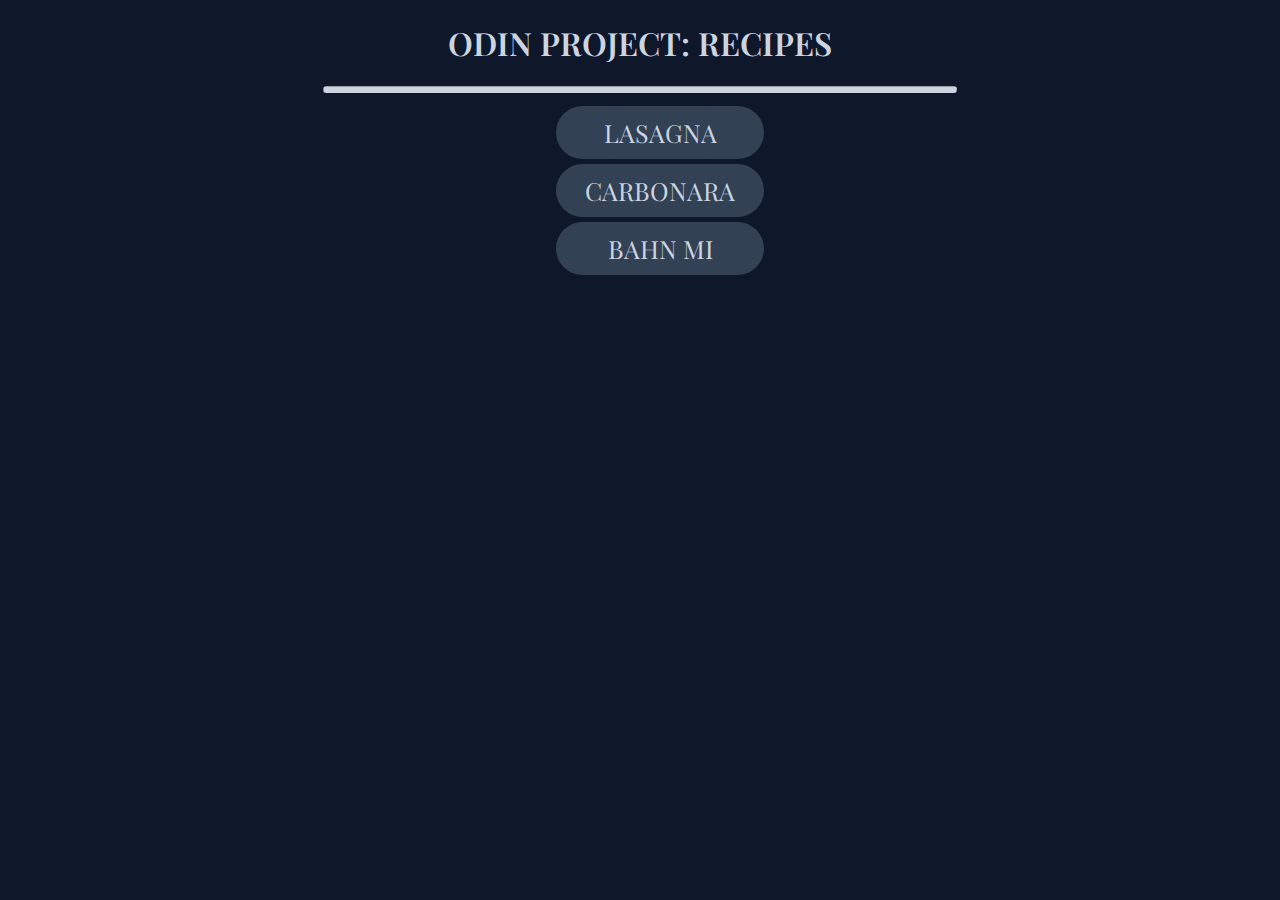
<file: index.html>
<!DOCTYPE html>
<html lang="en">
  <head>
    <meta charset="UTF-8" />
    <meta name="viewport" content="width=device-width, initial-scale=1.0" />
    <title>Odin Recipes</title>
    <link rel="stylesheet" href="style.css" />
    <link rel="preconnect" href="https://fonts.googleapis.com" />
    <link rel="preconnect" href="https://fonts.gstatic.com" crossorigin />
    <link
      href="https://fonts.googleapis.com/css2?family=Playfair+Display:ital,wght@0,400..900;1,400..900&display=swap"
      rel="stylesheet"
    />
  </head>
  <body>
    <h1 class="heading heading-lg">Odin Project: recipes</h1>
    <hr class="hr-rounded" />
    <ul class="recipe-list">
      <li class="recipe-link">
        <a
          href="./recipes/lasagna.html"
          target="blank"
          rel="noopener noreferrer"
          >Lasagna</a
        >
      </li>
      <li class="recipe-link">
        <a
          href="./recipes/carbonara.html"
          target="blank"
          rel="noopener noreferrer"
          >Carbonara</a
        >
      </li>
      <li class="recipe-link">
        <a
          href="./recipes/bahn_mi.html"
          target="blank"
          rel="noopener noreferrer"
          >Bahn Mi</a
        >
      </li>
    </ul>
  </body>
</html>
</file>
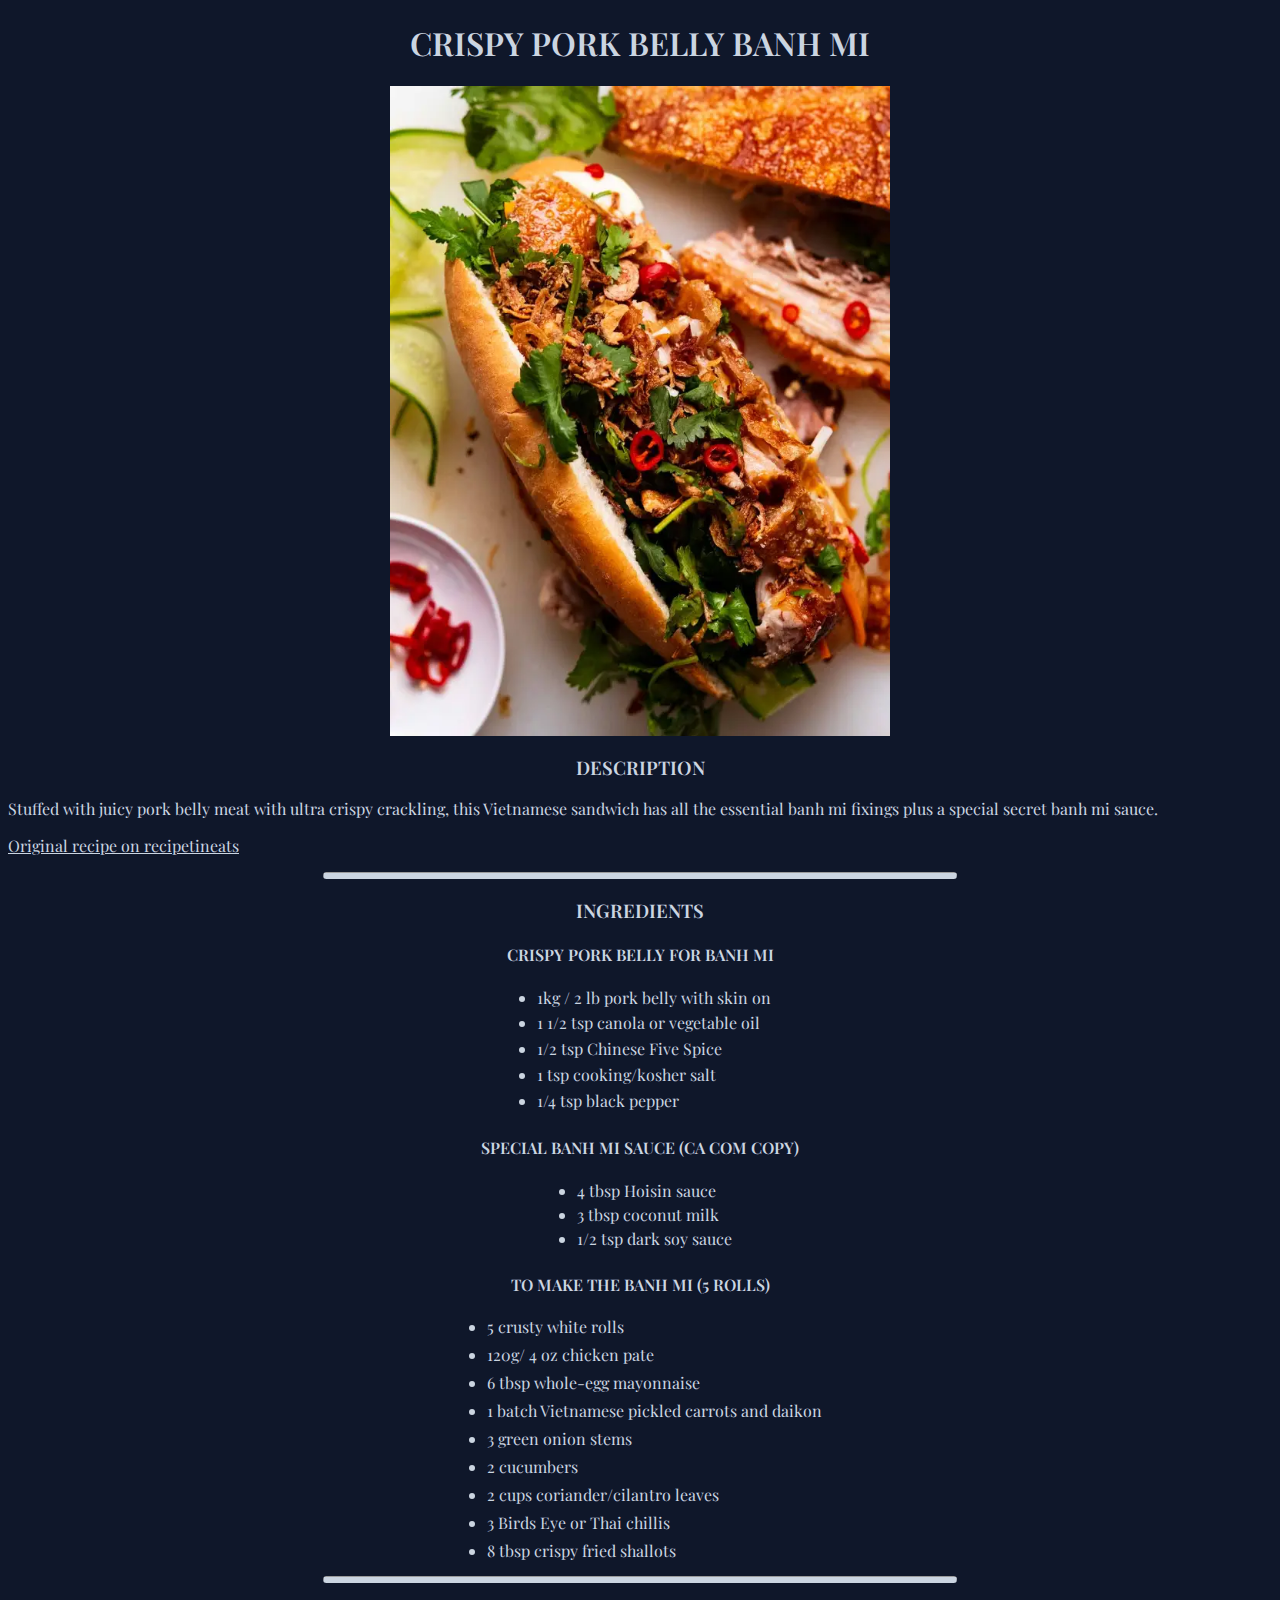
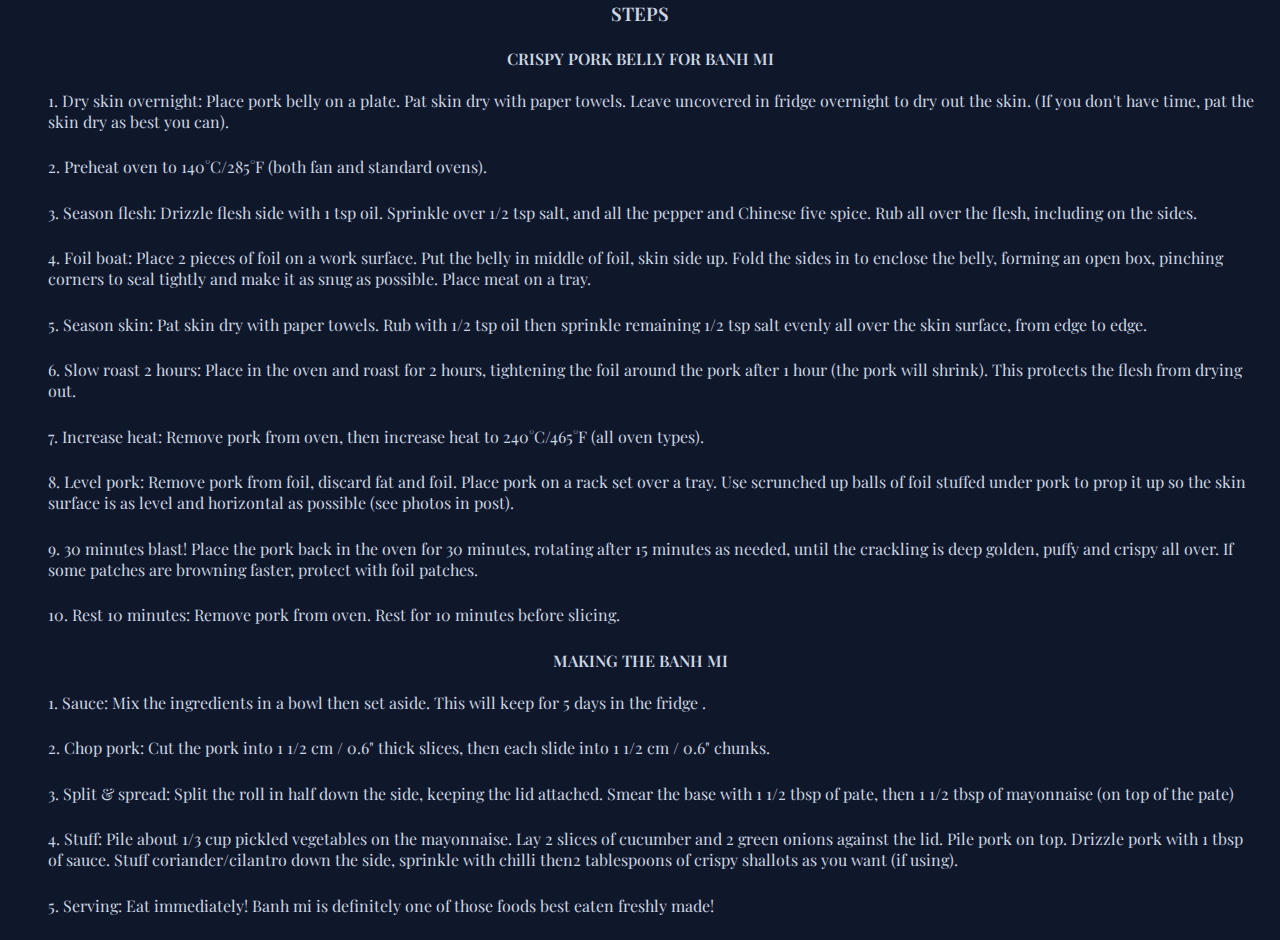
<file: recipes/bahn_mi.html>
<!DOCTYPE html>
<html lang="en">
  <head>
    <meta charset="UTF-8" />
    <meta name="viewport" content="width=device-width, initial-scale=1.0" />
    <title>Banh Mi Recipe</title>
    <link rel="stylesheet" href="../style.css" />
    <link rel="preconnect" href="https://fonts.googleapis.com" />
    <link rel="preconnect" href="https://fonts.gstatic.com" crossorigin />
    <link
      href="https://fonts.googleapis.com/css2?family=Playfair+Display:ital,wght@0,400..900;1,400..900&display=swap"
      rel="stylesheet"
    />
  </head>
  <body>
    <h1 class="heading">Crispy pork belly banh mi</h1>
    <img
      src="../images/banh_mi.webp"
      alt="a vibrant picture of crusty bun filled with crispy pork, chilli and coriander"
      width="500"
      height="650"
    />
    <h3 class="heading">Description</h3>
    <p>
      Stuffed with juicy pork belly meat with ultra crispy crackling, this
      Vietnamese sandwich has all the essential banh mi fixings plus a special
      secret banh mi sauce.
    </p>
    <p>
      <a
        href="https://www.recipetineats.com/crispy-pork-belly-banh-mi/"
        target="blank"
        rel="noopener noreferrer"
        >Original recipe on recipetineats</a
      >
    </p>
    <hr class="hr-rounded" />
    <h3 class="heading">Ingredients</h3>
    <h4 class="heading">Crispy pork belly for Banh Mi</h4>
    <ul>
      <li>1kg / 2 lb pork belly with skin on</li>
      <li>1 1/2 tsp canola or vegetable oil</li>
      <li>1/2 tsp Chinese Five Spice</li>
      <li>1 tsp cooking/kosher salt</li>
      <li>1/4 tsp black pepper</li>
    </ul>
    <h4 class="heading">Special Banh Mi sauce (Ca Com copy)</h4>
    <ul>
      <li>4 tbsp Hoisin sauce</li>
      <li>3 tbsp coconut milk</li>
      <li>1/2 tsp dark soy sauce</li>
    </ul>
    <h4 class="heading">To make the Banh Mi (5 rolls)</h4>
    <ul>
      <li>5 crusty white rolls</li>
      <li>120g/ 4 oz chicken pate</li>
      <li>6 tbsp whole-egg mayonnaise</li>
      <li>1 batch Vietnamese pickled carrots and daikon</li>
      <li>3 green onion stems</li>
      <li>2 cucumbers</li>
      <li>2 cups coriander/cilantro leaves</li>
      <li>3 Birds Eye or Thai chillis</li>
      <li>8 tbsp crispy fried shallots</li>
    </ul>
    <hr class="hr-rounded" />
    <h3 class="heading">Steps</h3>
    <h4 class="heading">Crispy Pork Belly for Banh Mi</h4>
    <ol>
      <li>
        Dry skin overnight: Place pork belly on a plate. Pat skin dry with paper
        towels. Leave uncovered in fridge overnight to dry out the skin. (If you
        don't have time, pat the skin dry as best you can).
      </li>
      <li>Preheat oven to 140°C/285°F (both fan and standard ovens).</li>
      <li>
        Season flesh: Drizzle flesh side with 1 tsp oil. Sprinkle over 1/2 tsp
        salt, and all the pepper and Chinese five spice. Rub all over the flesh,
        including on the sides.
      </li>
      <li>
        Foil boat: Place 2 pieces of foil on a work surface. Put the belly in
        middle of foil, skin side up. Fold the sides in to enclose the belly,
        forming an open box, pinching corners to seal tightly and make it as
        snug as possible. Place meat on a tray.
      </li>
      <li>
        Season skin: Pat skin dry with paper towels. Rub with 1/2 tsp oil then
        sprinkle remaining 1/2 tsp salt evenly all over the skin surface, from
        edge to edge.
      </li>
      <li>
        Slow roast 2 hours: Place in the oven and roast for 2 hours, tightening
        the foil around the pork after 1 hour (the pork will shrink). This
        protects the flesh from drying out.
      </li>
      <li>
        Increase heat: Remove pork from oven, then increase heat to 240°C/465°F
        (all oven types).
      </li>
      <li>
        Level pork: Remove pork from foil, discard fat and foil. Place pork on a
        rack set over a tray. Use scrunched up balls of foil stuffed under pork
        to prop it up so the skin surface is as level and horizontal as possible
        (see photos in post).
      </li>
      <li>
        30 minutes blast! Place the pork back in the oven for 30 minutes,
        rotating after 15 minutes as needed, until the crackling is deep golden,
        puffy and crispy all over. If some patches are browning faster, protect
        with foil patches.
      </li>
      <li>
        Rest 10 minutes: Remove pork from oven. Rest for 10 minutes before
        slicing.
      </li>
    </ol>
    <h4 class="heading">Making the Banh Mi</h4>
    <ol>
      <li>
        Sauce: Mix the ingredients in a bowl then set aside. This will keep for
        5 days in the fridge .
      </li>
      <li>
        Chop pork: Cut the pork into 1 1/2 cm / 0.6" thick slices, then each
        slide into 1 1/2 cm / 0.6" chunks.
      </li>
      <li>
        Split & spread: Split the roll in half down the side, keeping the lid
        attached. Smear the base with 1 1/2 tbsp of pate, then 1 1/2 tbsp of
        mayonnaise (on top of the pate)
      </li>
      <li>
        Stuff: Pile about 1/3 cup pickled vegetables on the mayonnaise. Lay 2
        slices of cucumber and 2 green onions against the lid. Pile pork on top.
        Drizzle pork with 1 tbsp of sauce. Stuff coriander/cilantro down the
        side, sprinkle with chilli then2 tablespoons of crispy shallots as you
        want (if using).
      </li>
      <li>
        Serving: Eat immediately! Banh mi is definitely one of those foods best
        eaten freshly made!
      </li>
    </ol>
  </body>
</html>
</file>
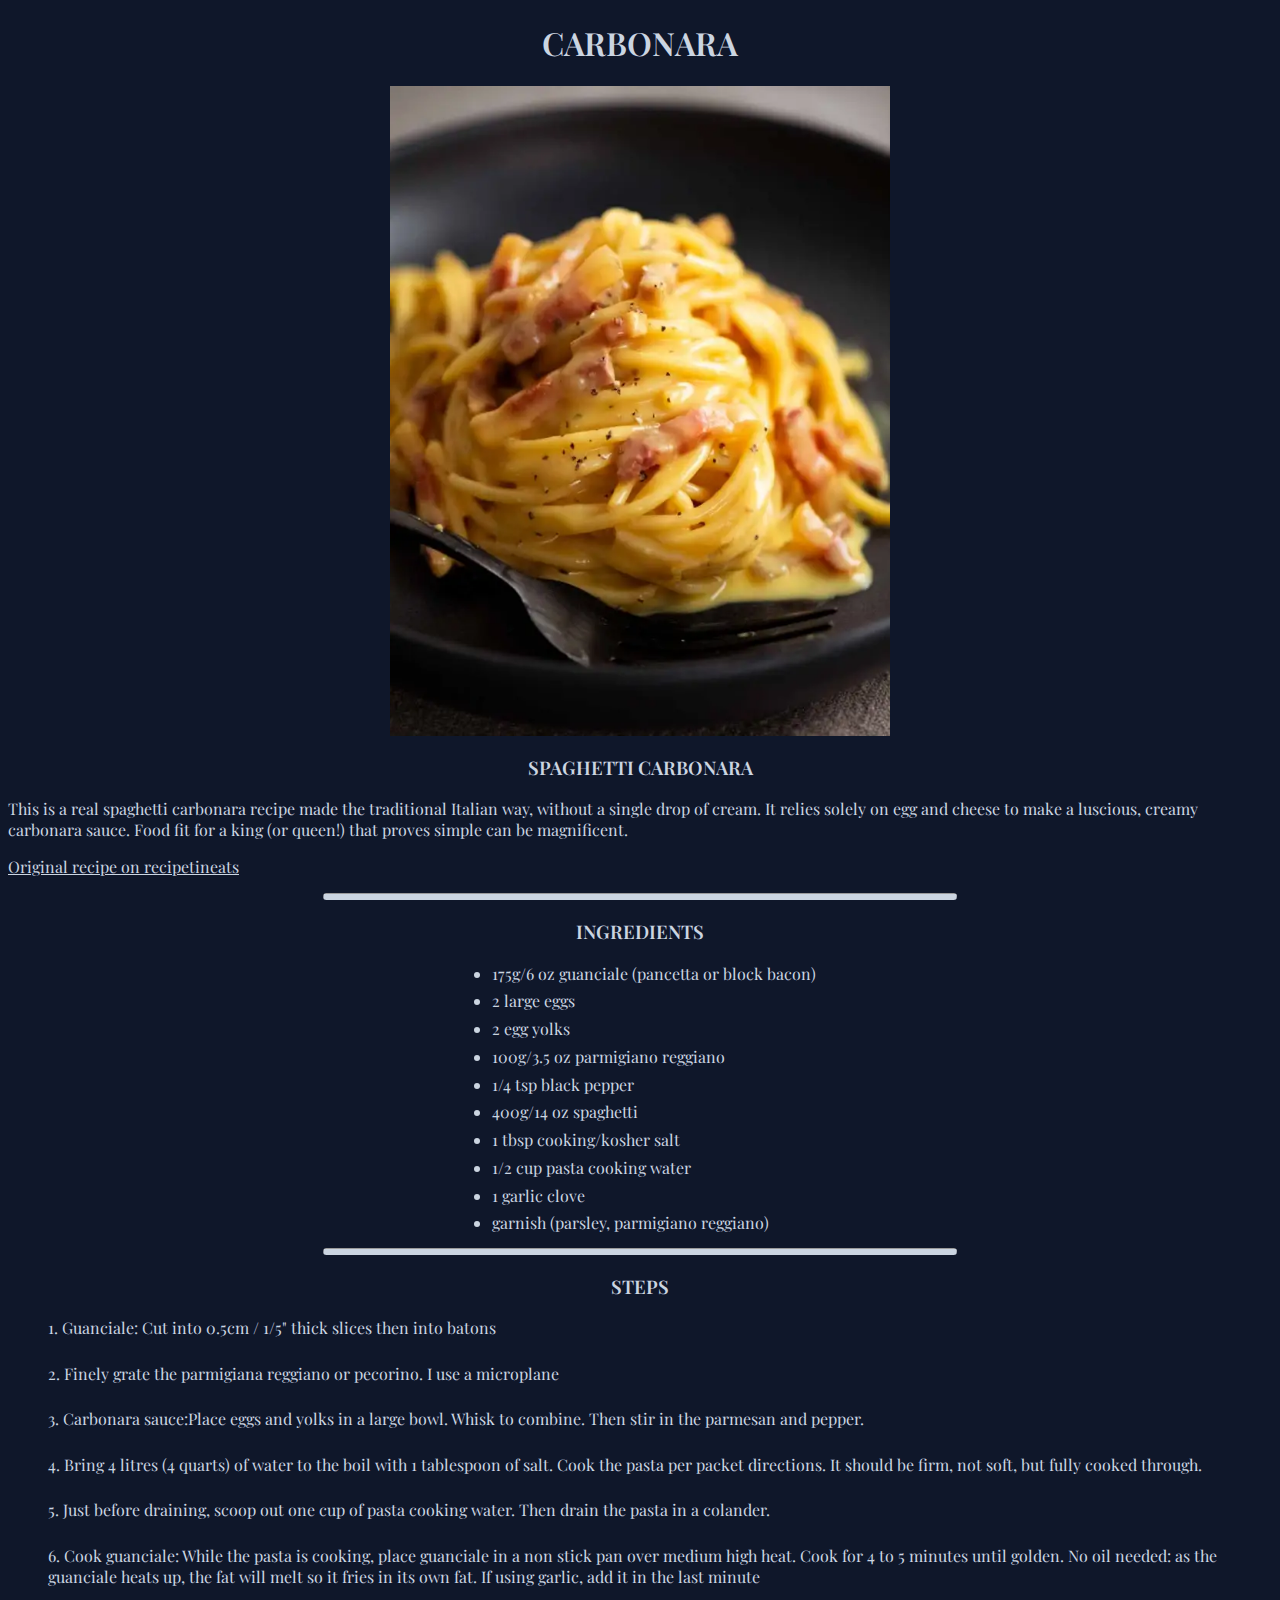
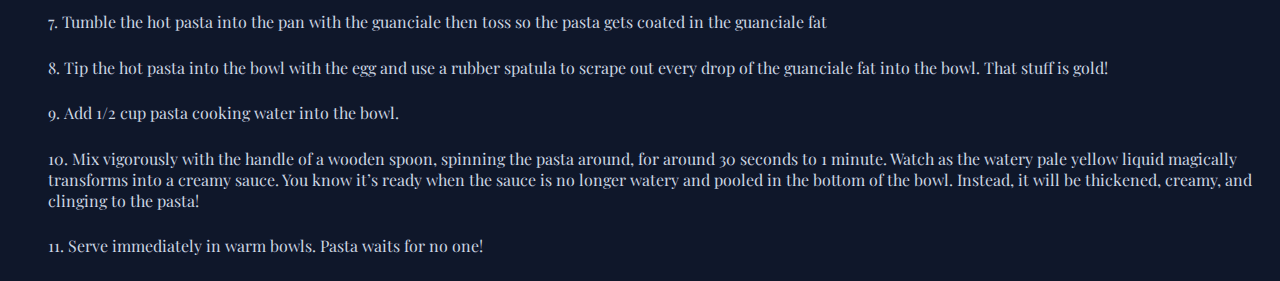
<file: recipes/carbonara.html>
<!DOCTYPE html>
<html lang="en">
  <head>
    <meta charset="UTF-8" />
    <meta name="viewport" content="width=device-width, initial-scale=1.0" />
    <title>Carbonara Recipe</title>
    <link rel="stylesheet" href="../style.css" />
    <link rel="preconnect" href="https://fonts.googleapis.com" />
    <link rel="preconnect" href="https://fonts.gstatic.com" crossorigin />
    <link
      href="https://fonts.googleapis.com/css2?family=Playfair+Display:ital,wght@0,400..900;1,400..900&display=swap"
      rel="stylesheet"
    />
  </head>
  <body>
    <h1 class="heading">Carbonara</h1>
    <img
      src="../images/carbonara.webp"
      alt="a Creamy Pasta dish"
      width="500"
      height="650"
    />
    <h3 class="heading">Spaghetti carbonara</h3>
    <p>
      This is a real spaghetti carbonara recipe made the traditional Italian
      way, without a single drop of cream. It relies solely on egg and cheese to
      make a luscious, creamy carbonara sauce. Food fit for a king (or queen!)
      that proves simple can be magnificent.
    </p>
    <p>
      <a
        href="https://www.recipetineats.com/carbonara/"
        target="blank"
        rel="noopener noreferrer"
        >Original recipe on recipetineats</a
      >
    </p>
    <hr class="hr-rounded" />
    <h3 class="heading">Ingredients</h3>
    <ul>
      <li>175g/6 oz guanciale (pancetta or block bacon)</li>
      <li>2 large eggs</li>
      <li>2 egg yolks</li>
      <li>100g/3.5 oz parmigiano reggiano</li>
      <li>1/4 tsp black pepper</li>
      <li>400g/14 oz spaghetti</li>
      <li>1 tbsp cooking/kosher salt</li>
      <li>1/2 cup pasta cooking water</li>
      <li>1 garlic clove</li>
      <li>garnish (parsley, parmigiano reggiano)</li>
    </ul>
    <hr class="hr-rounded" />
    <h3 class="heading">Steps</h3>
    <ol>
      <li>Guanciale: Cut into 0.5cm / 1/5" thick slices then into batons</li>
      <li>
        Finely grate the parmigiana reggiano or pecorino. I use a microplane
      </li>
      <li>
        Carbonara sauce:Place eggs and yolks in a large bowl. Whisk to combine.
        Then stir in the parmesan and pepper.
      </li>
      <li>
        Bring 4 litres (4 quarts) of water to the boil with 1 tablespoon of
        salt. Cook the pasta per packet directions. It should be firm, not soft,
        but fully cooked through.
      </li>
      <li>
        Just before draining, scoop out one cup of pasta cooking water. Then
        drain the pasta in a colander.
      </li>
      <li>
        Cook guanciale: While the pasta is cooking, place guanciale in a non
        stick pan over medium high heat. Cook for 4 to 5 minutes until golden.
        No oil needed: as the guanciale heats up, the fat will melt so it fries
        in its own fat. If using garlic, add it in the last minute
      </li>
      <li>
        Tumble the hot pasta into the pan with the guanciale then toss so the
        pasta gets coated in the guanciale fat
      </li>
      <li>
        Tip the hot pasta into the bowl with the egg and use a rubber spatula to
        scrape out every drop of the guanciale fat into the bowl. That stuff is
        gold!
      </li>
      <li>Add 1/2 cup pasta cooking water into the bowl.</li>
      <li>
        Mix vigorously with the handle of a wooden spoon, spinning the pasta
        around, for around 30 seconds to 1 minute. Watch as the watery pale
        yellow liquid magically transforms into a creamy sauce. You know it’s
        ready when the sauce is no longer watery and pooled in the bottom of the
        bowl. Instead, it will be thickened, creamy, and clinging to the pasta!
      </li>
      <li>Serve immediately in warm bowls. Pasta waits for no one!</li>
    </ol>
  </body>
</html>
</file>
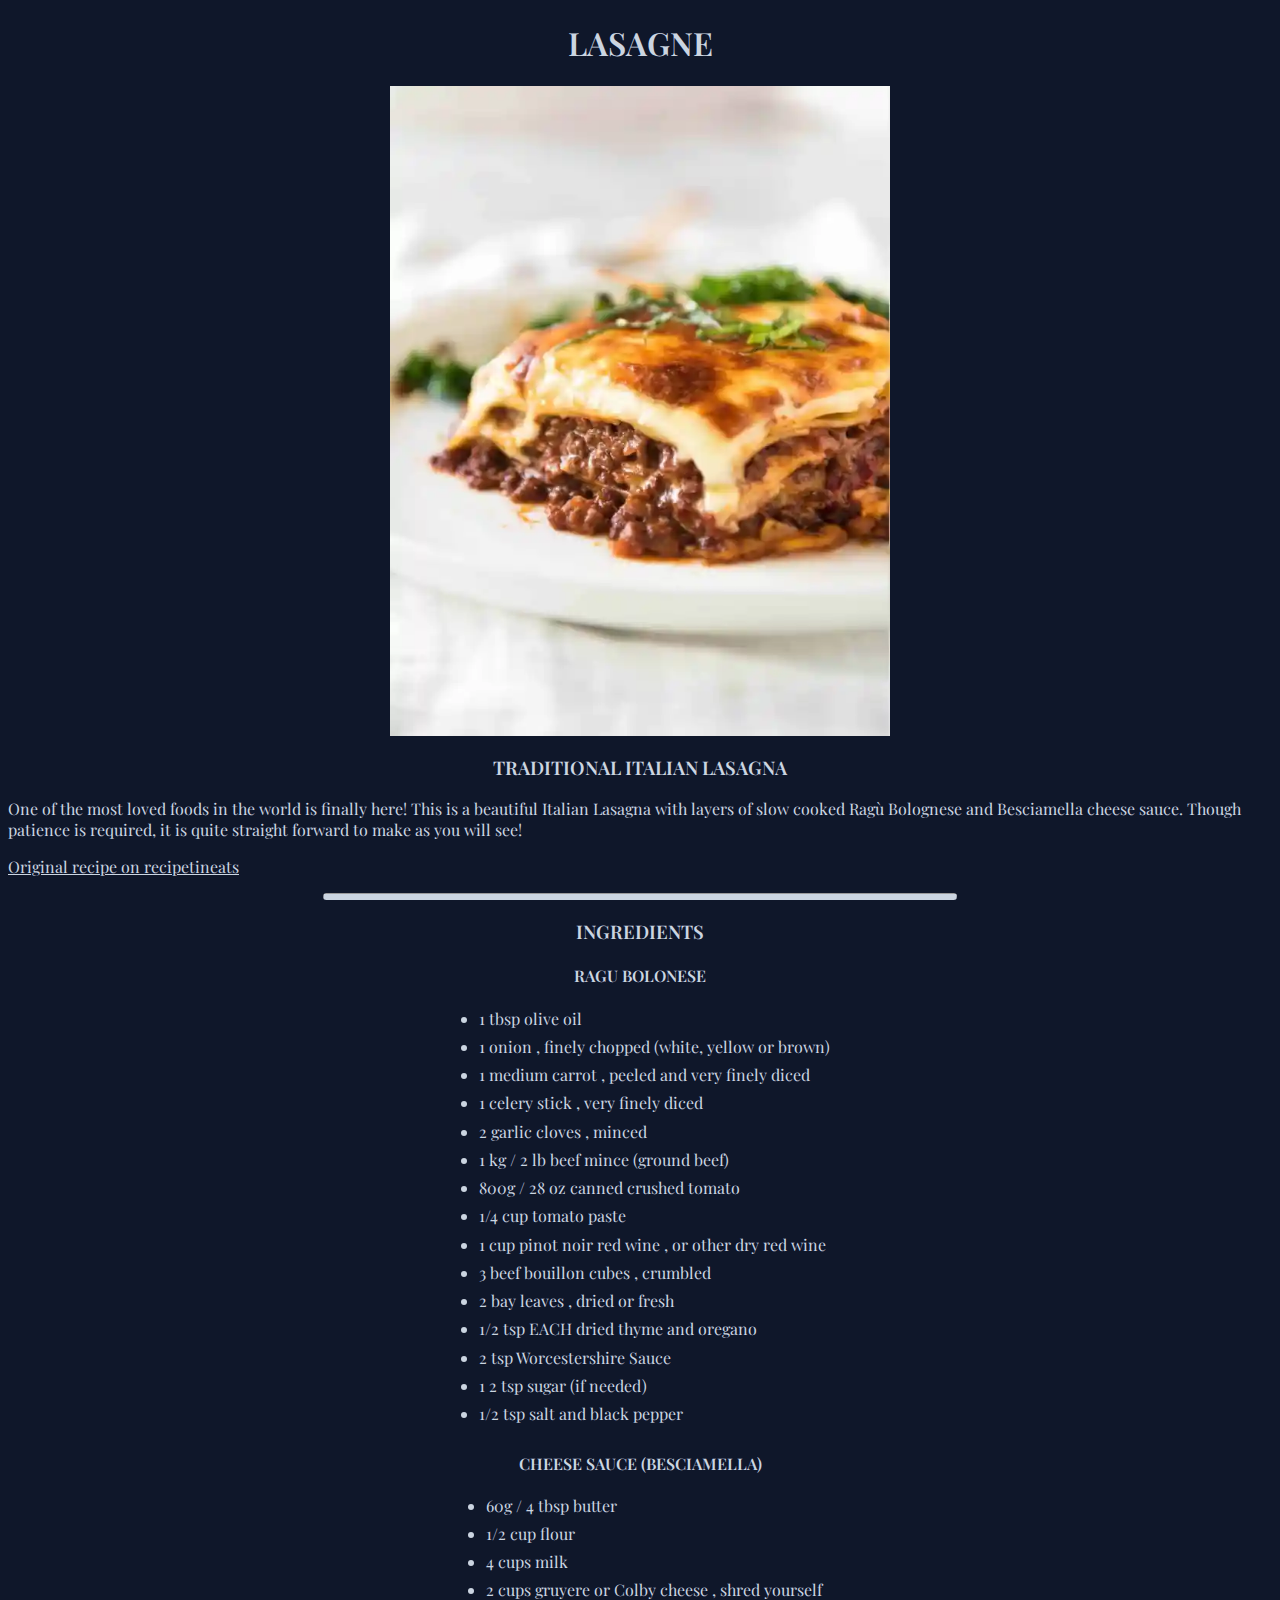
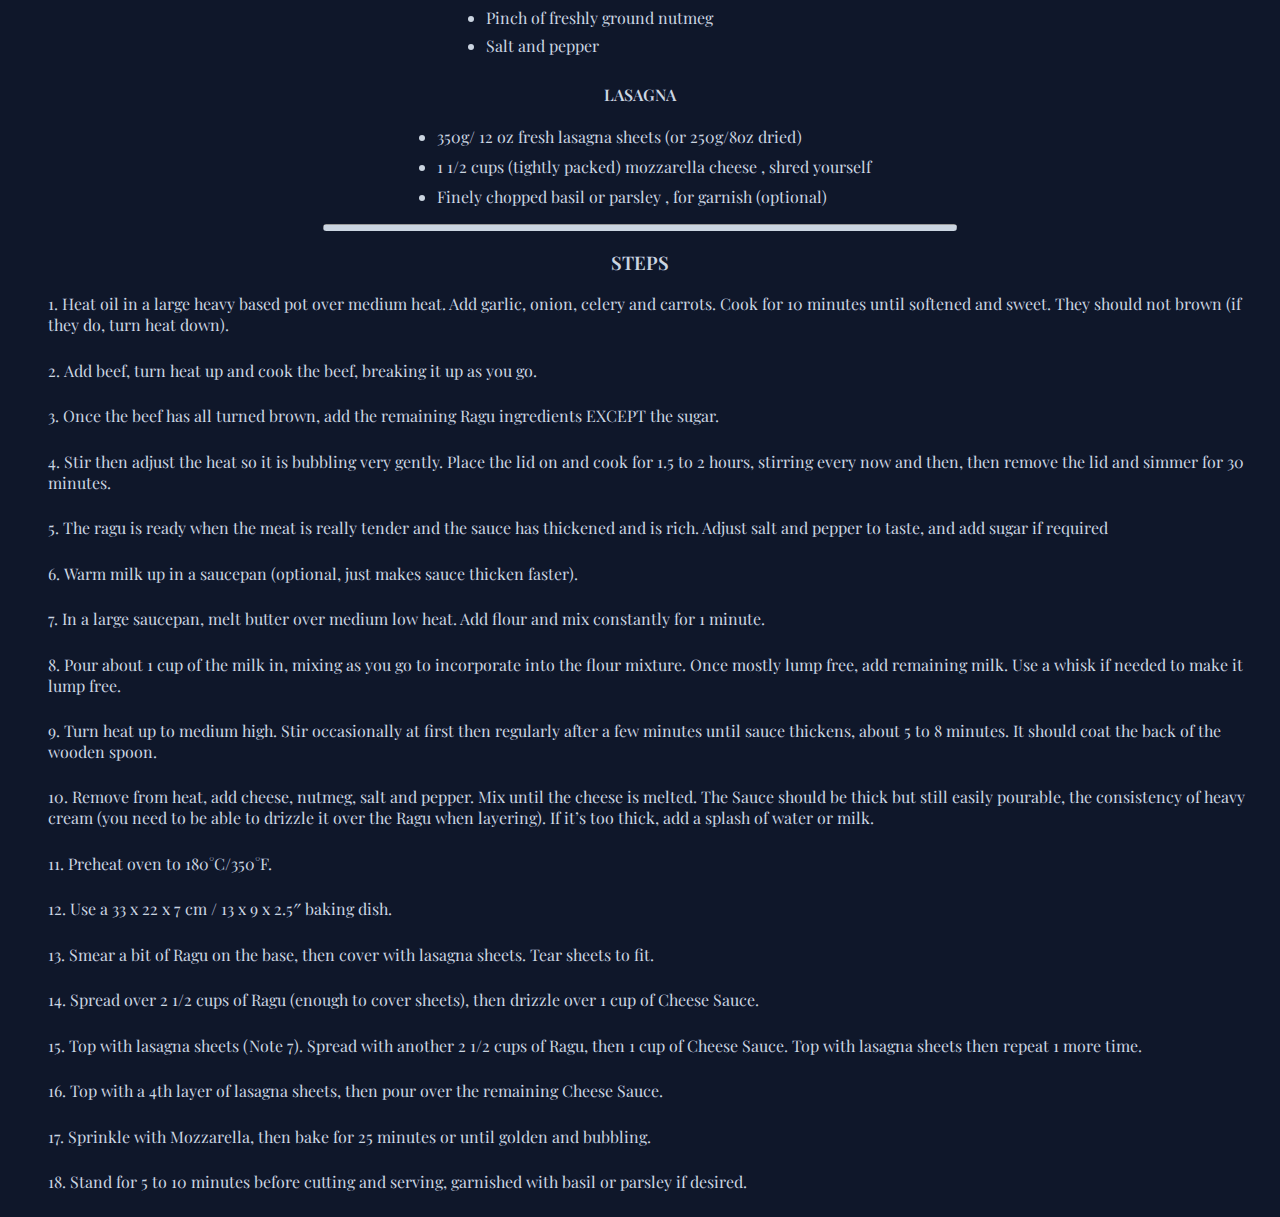
<file: recipes/lasagna.html>
<!DOCTYPE html>
<html lang="en">
  <head>
    <meta charset="UTF-8" />
    <meta name="viewport" content="width=device-width, initial-scale=1.0" />
    <title>Lasagna Recipe</title>
    <link rel="stylesheet" href="../style.css" />
    <link rel="preconnect" href="https://fonts.googleapis.com" />
    <link rel="preconnect" href="https://fonts.gstatic.com" crossorigin />
    <link
      href="https://fonts.googleapis.com/css2?family=Playfair+Display:ital,wght@0,400..900;1,400..900&display=swap"
      rel="stylesheet"
    />
  </head>
  <body>
    <h1 class="heading">Lasagne</h1>
    <img
      src="../images/lasagna.webp"
      alt="layered slice of lasagna"
      width="500"
      height="650"
    />
    <h3 class="heading">Traditional Italian lasagna</h3>
    <p>
      One of the most loved foods in the world is finally here! This is a
      beautiful Italian Lasagna with layers of slow cooked Ragù Bolognese and
      Besciamella cheese sauce. Though patience is required, it is quite
      straight forward to make as you will see!
    </p>
    <p>
      <a
        href="https://www.recipetineats.com/lasagna/"
        target="blank"
        rel="noopener noreferrer"
        >Original recipe on recipetineats</a
      >
    </p>
    <hr class="hr-rounded" />
    <h3 class="heading">Ingredients</h3>
    <h4 class="heading">Ragu Bolonese</h4>
    <ul>
      <li>1 tbsp olive oil</li>
      <li>1 onion , finely chopped (white, yellow or brown)</li>
      <li>1 medium carrot , peeled and very finely diced</li>
      <li>1 celery stick , very finely diced</li>
      <li>2 garlic cloves , minced</li>
      <li>1 kg / 2 lb beef mince (ground beef)</li>
      <li>800g / 28 oz canned crushed tomato</li>
      <li>1/4 cup tomato paste</li>
      <li>1 cup pinot noir red wine , or other dry red wine</li>
      <li>3 beef bouillon cubes , crumbled</li>
      <li>2 bay leaves , dried or fresh</li>
      <li>1/2 tsp EACH dried thyme and oregano</li>
      <li>2 tsp Worcestershire Sauce</li>
      <li>1 2 tsp sugar (if needed)</li>
      <li>1/2 tsp salt and black pepper</li>
    </ul>
    <h4 class="heading">Cheese Sauce (Besciamella)</h4>
    <ul>
      <li>60g / 4 tbsp butter</li>
      <li>1/2 cup flour</li>
      <li>4 cups milk</li>
      <li>2 cups gruyere or Colby cheese , shred yourself</li>
      <li>Pinch of freshly ground nutmeg</li>
      <li>Salt and pepper</li>
    </ul>
    <h4 class="heading">Lasagna</h4>
    <ul>
      <li>350g/ 12 oz fresh lasagna sheets (or 250g/8oz dried)</li>
      <li>1 1/2 cups (tightly packed) mozzarella cheese , shred yourself</li>
      <li>Finely chopped basil or parsley , for garnish (optional)</li>
    </ul>
    <hr class="hr-rounded" />
    <h3 class="heading">Steps</h3>
    <ol>
      <li>
        Heat oil in a large heavy based pot over medium heat. Add garlic, onion,
        celery and carrots. Cook for 10 minutes until softened and sweet. They
        should not brown (if they do, turn heat down).
      </li>
      <li>
        Add beef, turn heat up and cook the beef, breaking it up as you go.
      </li>
      <li>
        Once the beef has all turned brown, add the remaining Ragu ingredients
        EXCEPT the sugar.
      </li>
      <li>
        Stir then adjust the heat so it is bubbling very gently. Place the lid
        on and cook for 1.5 to 2 hours, stirring every now and then, then remove
        the lid and simmer for 30 minutes.
      </li>
      <li>
        The ragu is ready when the meat is really tender and the sauce has
        thickened and is rich. Adjust salt and pepper to taste, and add sugar if
        required
      </li>
      <li>
        Warm milk up in a saucepan (optional, just makes sauce thicken faster).
      </li>
      <li>
        In a large saucepan, melt butter over medium low heat. Add flour and mix
        constantly for 1 minute.
      </li>
      <li>
        Pour about 1 cup of the milk in, mixing as you go to incorporate into
        the flour mixture. Once mostly lump free, add remaining milk. Use a
        whisk if needed to make it lump free.
      </li>
      <li>
        Turn heat up to medium high. Stir occasionally at first then regularly
        after a few minutes until sauce thickens, about 5 to 8 minutes. It
        should coat the back of the wooden spoon.
      </li>
      <li>
        Remove from heat, add cheese, nutmeg, salt and pepper. Mix until the
        cheese is melted. The Sauce should be thick but still easily pourable,
        the consistency of heavy cream (you need to be able to drizzle it over
        the Ragu when layering). If it’s too thick, add a splash of water or
        milk.
      </li>
      <li>Preheat oven to 180°C/350°F.</li>
      <li>Use a 33 x 22 x 7 cm / 13 x 9 x 2.5″ baking dish.</li>
      <li>
        Smear a bit of Ragu on the base, then cover with lasagna sheets. Tear
        sheets to fit.
      </li>
      <li>
        Spread over 2 1/2 cups of Ragu (enough to cover sheets), then drizzle
        over 1 cup of Cheese Sauce.
      </li>
      <li>
        Top with lasagna sheets (Note 7). Spread with another 2 1/2 cups of
        Ragu, then 1 cup of Cheese Sauce. Top with lasagna sheets then repeat 1
        more time.
      </li>
      <li>
        Top with a 4th layer of lasagna sheets, then pour over the remaining
        Cheese Sauce.
      </li>
      <li>
        Sprinkle with Mozzarella, then bake for 25 minutes or until golden and
        bubbling.
      </li>
      <li>
        Stand for 5 to 10 minutes before cutting and serving, garnished with
        basil or parsley if desired.
      </li>
    </ol>
  </body>
</html>
</file>
<file: style.css>
* {
  background-color: #0f172a;
  color: #cbd5e1;
  /* text-align: center; */
  font-family: "Playfair Display", serif;
  font-weight: 400;
}

ul {
  display: table;
  margin: 0 auto;
  text-align: left;
}

ol {
  list-style-position: inside;
}

li {
  margin-bottom: 2%;
  padding-right: 12px;
}
img {
  display: block;
  margin-left: auto;
  margin-right: auto;
  /* width: 50%; */
}
.heading {
  text-transform: uppercase;
  font-weight: 600;
  text-align: center;
}

.hr-rounded {
  border-bottom: 6px solid #cbd5e1;
  border-radius: 4px;
  max-width: 50%;
}

.recipe-list {
  list-style-type: none;
  font-size: 25px;
  /* padding-right: 12px; */
}

.recipe-link,
.recipe-link a {
  background-color: #334155;
  text-decoration: none;
  text-transform: uppercase;
  text-align: center;
}

.recipe-link {
  padding: 10px 23px;
  margin-top: 5px;
  border-radius: 100px;
  transition: 0.1s;
  cursor: pointer;
}
.recipe-link a {
  padding: 6px 6px;
  border-radius: 20px;
}

.recipe-link:hover {
  background-color: #0f172a;
}

/* // <uniquifier>: Use a unique and descriptive class name
// <weight>: Use a value from 400 to 900

.playfair-display-<uniquifier> {
  font-family: "Playfair Display", serif;
  font-optical-sizing: auto;
  font-weight: <weight>;
  font-style: normal;
} */
</file>
